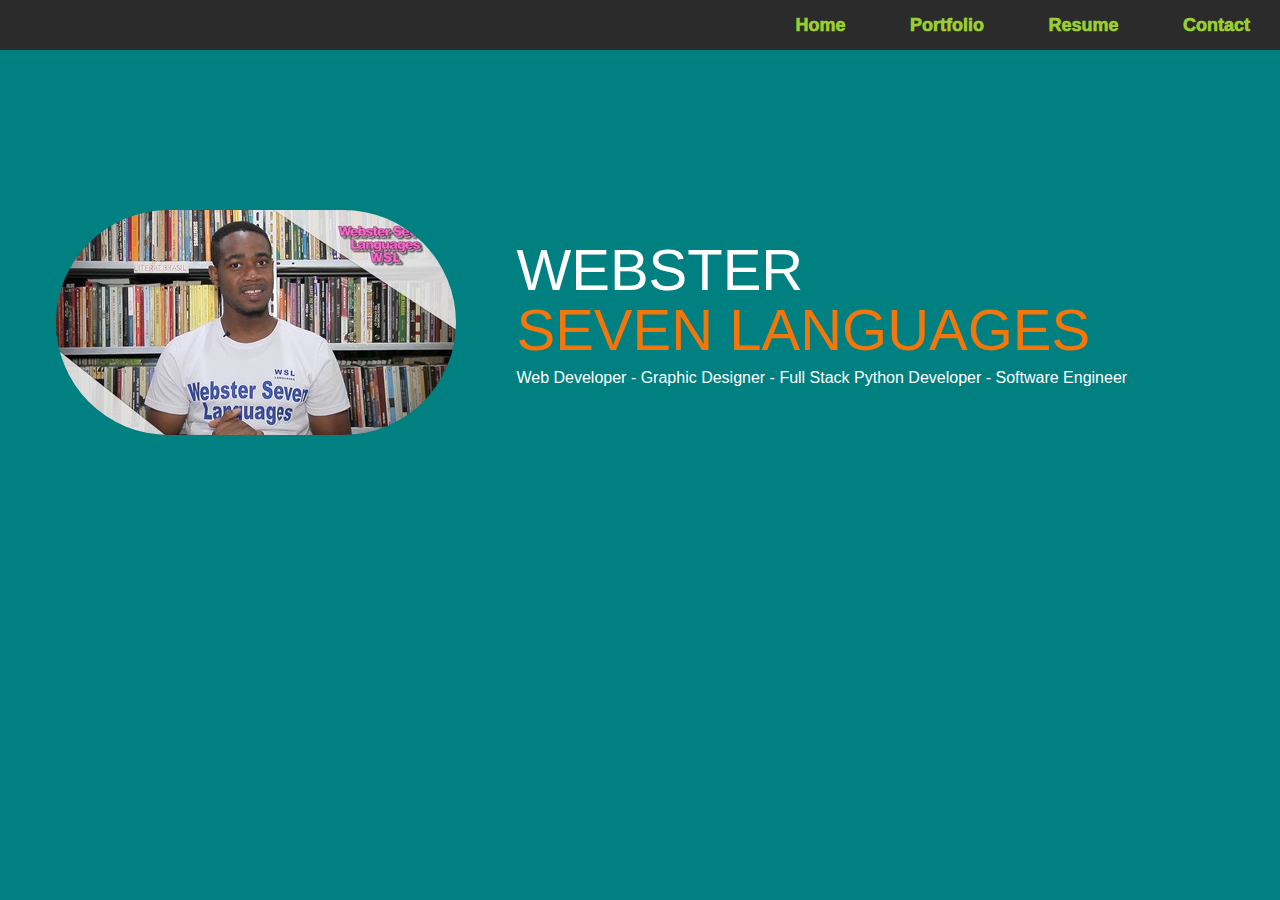
<file: index.html>
<!DOCTYPE html>

<html>

	<head>
		<title>Webster Fievre - Portfolio Online</title>

		<meta charset="utf-8">
		<link rel="stylesheet" href="css/styles.css">
		<link href="https://fonts.googleapis.com/css?family=Montserrat:100,400" rel="stylesheet">
		<script type="text/javascript" src="js/scripts.js"></script>

	</head>


	<body>

			 <div id="navigation" class="navigation ">
				<ul>
					<li><a href="index.html">Home</a></li>
					<li><a href="Portfolio.html">Portfolio</a></li>
					<li><a href="curriculo.html">Resume</a></li>
					<li><a href="contato.html">Contact</a></li>
					<li id="threeline-icon" class="threeline-icon" onclick="openNav()">&#9776;</li>  <!-- &#9776 three line entity html -->
				</ul>
			 </div>

			   	<div class="capa">
					<div class="profile-pic">
						<img src="img/webster-profile.jpg" alt="Foto de Webster">
					</div>

					<div class="profile-title">

						<h1>Webster <span>Seven Languages</span></h1> <!--span é como igual a br porem ocupa uma linha so no quebra a linha igaul a br -->
						<h2> Web Developer - Graphic Designer - Full Stack Python Developer - Software Engineer </h2>
					</div>

				</div>	

	</body>

</html>
</file>
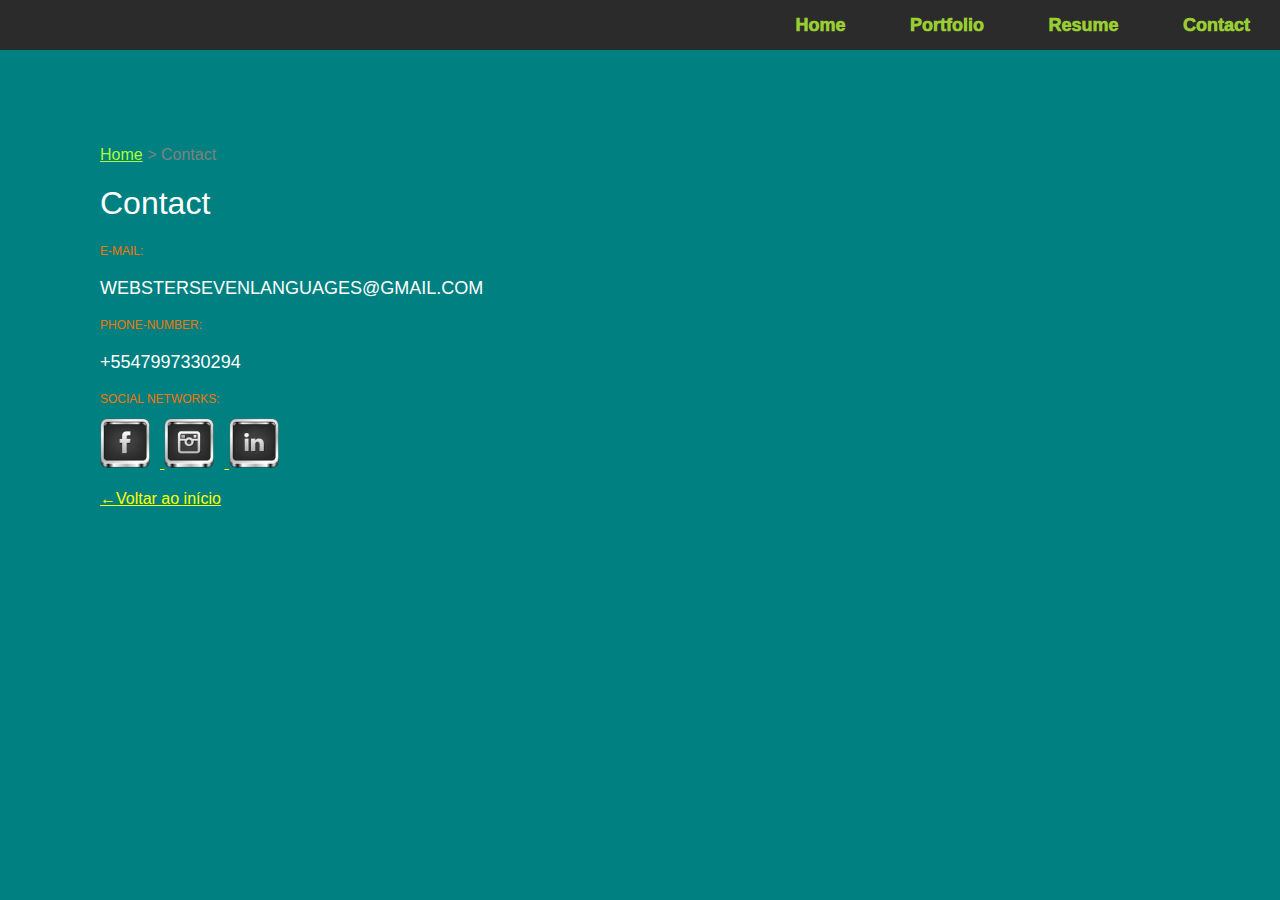
<file: contato.html>
<!DOCTYPE html>

<html>

	<head>
		<title>Contato - Webster Fievre </title>

		<meta charset="utf-8">
		<link rel="stylesheet" href="css/styles.css">
		<link href="https://fonts.googleapis.com/css?family=Montserrat:100,400" rel="stylesheet">
		<script type="text/javascript" src="js/scripts.js"></script>

	</head>


	<body>

		 	 <div id="navigation" class="navigation ">
				<ul>
					<li><a href="index.html">Home</a></li>
					<li><a href="Portfolio.html">Portfolio</a></li>
					<li><a href="curriculo.html">Resume</a></li>
					<li><a href="contato.html">Contact</a></li>
					<li id="threeline-icon" class="threeline-icon" onclick="openNav()">&#9776;</li>  <!-- &#9776 three line entity html -->
				</ul>
			 </div>

			<div class="main"> 
				
				
				<ul class="caminho">
					<li><a href="index.html">Home</a></li>
					<li>></li>
					<li>Contact</li>
				</ul>

				<h1>Contact</h1>
			

				<h3>E-mail:</h3>
				<p>webstersevenlanguages@gmail.com</p>

				<h3>Phone-Number:</h3>
				<p>+5547997330294</p>

				<h3>Social networks:</h3>
				<a href="https://www.facebook.com/Webster-Seven-Languages-119082446155524"target="_blank"><img class="social-img" src="img/facebook.png" alt="Link para o facebook">
				<a href="https://www.instagram.com/webster_seven_languages/" target="_blank"><img class="social-img" src="img/instagram.png" alt="Link para o facebook">
				<a href="https://www.linkedin.com/in/webster-seven-languages-41365b242/" target="_blank"><img class="social-img" src="img/linkdin.png" alt="Link para o facebook">
						<br><br>
				<a class="back-link" href="index.html">&larr;Voltar ao início<a>

			</div>			

	</body>

</html>
</file>
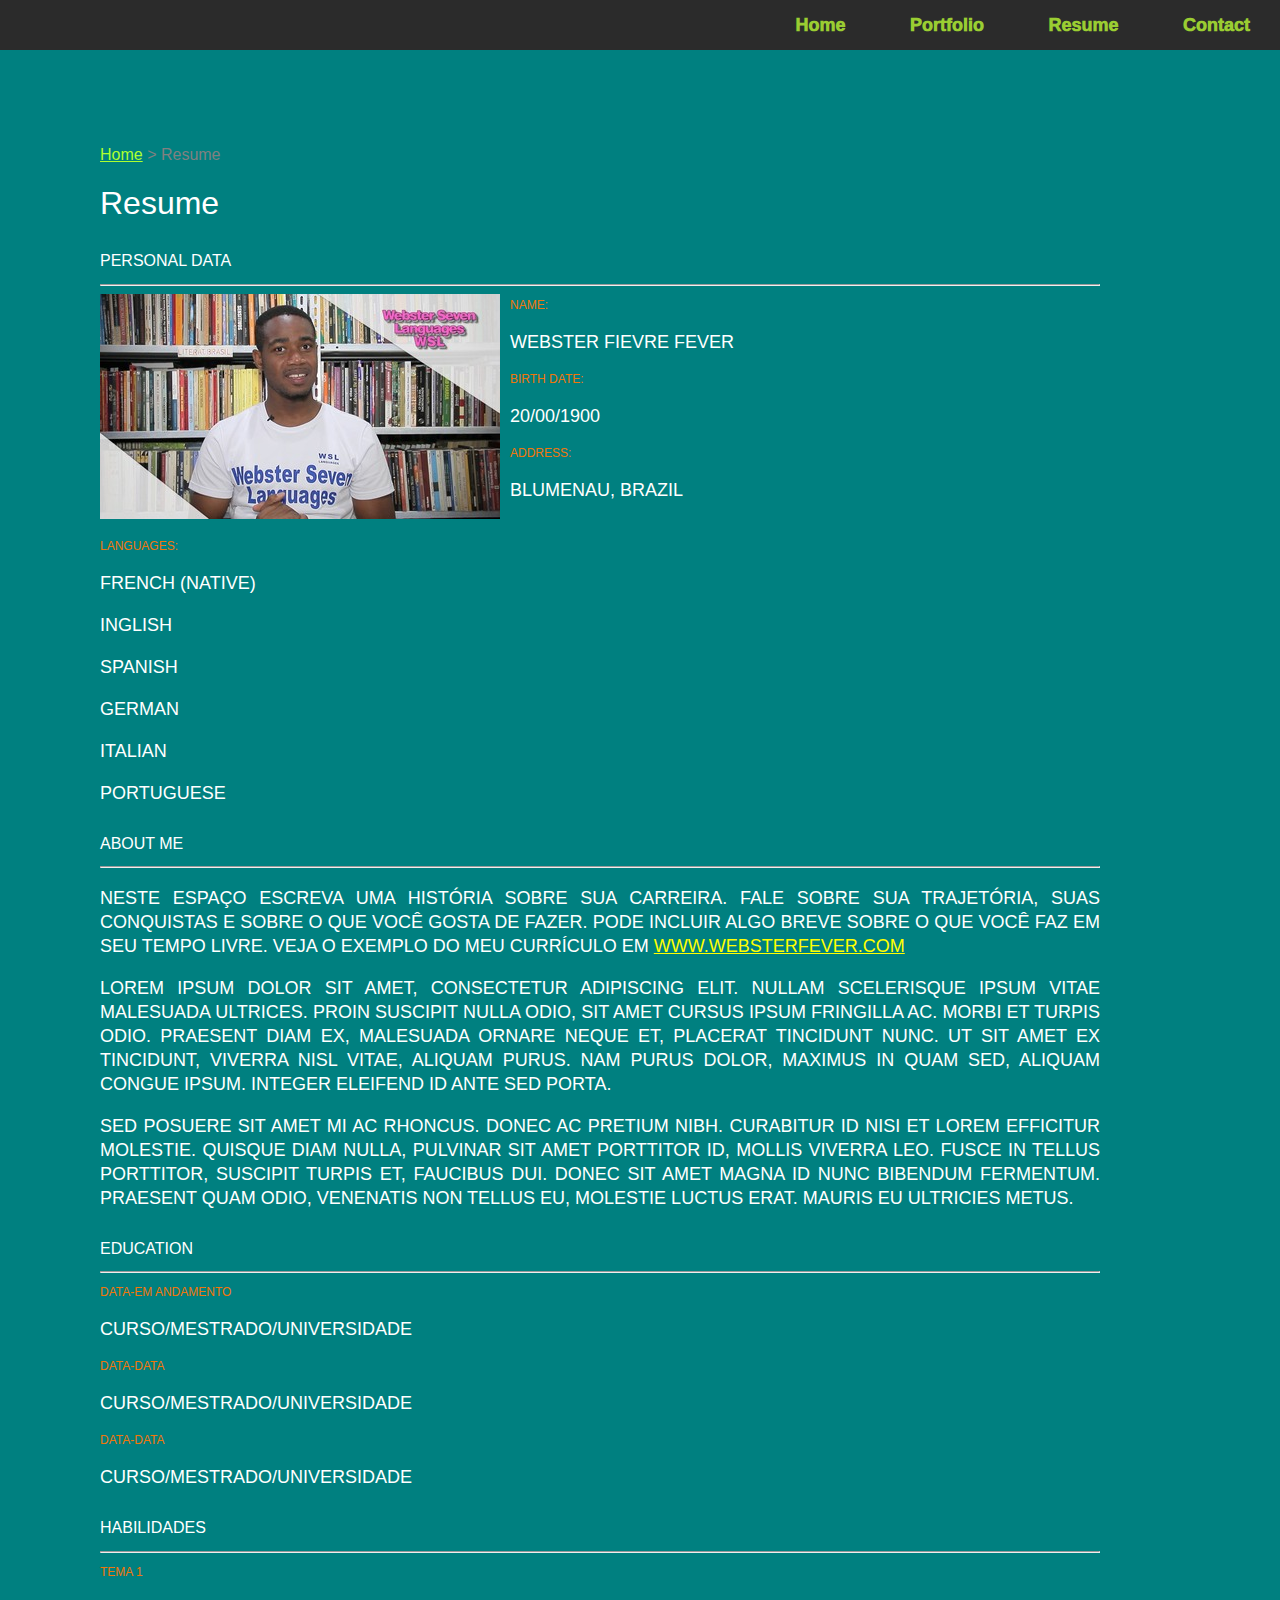
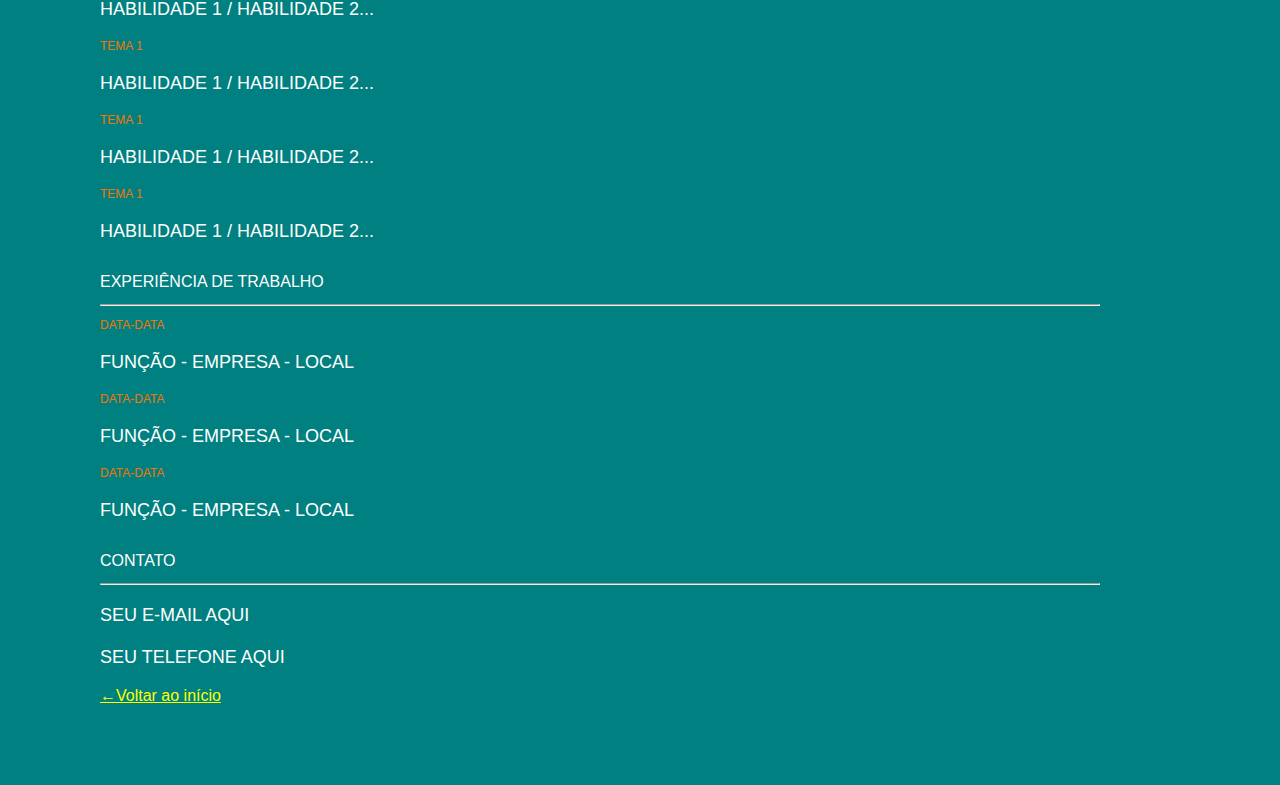
<file: curriculo.html>
<!DOCTYPE html>

<html>

	<head>
		<title>Resume - Webster Fievre Fever</title>

		<meta charset="utf-8">
		<link rel="stylesheet" href="css/styles.css">
		<link href="https://fonts.googleapis.com/css?family=Montserrat:100,400" rel="stylesheet">
		<script type="text/javascript" src="js/scripts.js"></script>

	</head>


	<body>
	 <div id="navigation" class="navigation ">
				<ul>
					<li><a href="index.html">Home</a></li>
					<li><a href="Portfolio.html">Portfolio</a></li>
					<li><a href="curriculo.html">Resume</a></li>
					<li><a href="contato.html">Contact</a></li>
					<li id="threeline-icon" class="threeline-icon" onclick="openNav()">&#9776;</li>  <!-- &#9776 three line entity html -->
				</ul>
			 </div>
			<div class="main">
								
				<ul class="caminho">
					<li><a href="index.html">Home</a></li>
					<li>></li>
					<li>Resume</li>
				</ul>

				<h1>Resume</h1>

					
					<h2>Personal data</h2>
					<hr> <!--para colocar um traco-->

						<img class="cv-pic" src="img/webster-profile.jpg" alt="Foto de Webster">
						<h3>Name:</h3>

							<p>Webster Fievre Fever</p>

						<h3>Birth date:</h3>

							<p>20/00/1900</p>

						<h3>Address:</h3>

							<p>Blumenau, Brazil</p>

						<h3 style="clear: left">Languages:</h3>   <!--caso o idioma esteja do lado da imagem subindo do lado e a gente quer colocar ele embaixo para tirar o efeito do float nela -->

							<p>French (Native)</p>
							<p>Inglish</p>
							<p>Spanish</p>
							<p>German</p>
							<p>Italian</p>
							<p>Portuguese</p>
							
					
					<h2>About me</h2>
					<hr>
							<p>Neste espaço escreva uma história sobre sua carreira. Fale sobre sua trajetória, suas conquistas e sobre o que você gosta de fazer. Pode incluir algo breve sobre o que você faz em seu tempo livre. Veja o exemplo do meu currículo em <a href="http://www.websterfever.com" target="_blank">www.websterfever.com</a></p>

							<p>Lorem ipsum dolor sit amet, consectetur adipiscing elit. Nullam scelerisque ipsum vitae malesuada ultrices. Proin suscipit nulla odio, sit amet cursus ipsum fringilla ac. Morbi et turpis odio. Praesent diam ex, malesuada ornare neque et, placerat tincidunt nunc. Ut sit amet ex tincidunt, viverra nisl vitae, aliquam purus. Nam purus dolor, maximus in quam sed, aliquam congue ipsum. Integer eleifend id ante sed porta.</p>

							<p>Sed posuere sit amet mi ac rhoncus. Donec ac pretium nibh. Curabitur id nisi et lorem efficitur molestie. Quisque diam nulla, pulvinar sit amet porttitor id, mollis viverra leo. Fusce in tellus porttitor, suscipit turpis et, faucibus dui. Donec sit amet magna id nunc bibendum fermentum. Praesent quam odio, venenatis non tellus eu, molestie luctus erat. Mauris eu ultricies metus.</p>

					
					<h2>Education</h2>
					<hr>
						<h3>data-Em andamento</h3>

							<p>Curso/Mestrado/Universidade</p>

						<h3>data-data</h3>

							<p>Curso/Mestrado/Universidade</p>

						<h3>data-data</h3>

							<p>Curso/Mestrado/Universidade</p>

					
					<h2>Habilidades</h2>
					<hr>
						<h3>Tema 1</h3>

							<p>Habilidade 1 / Habilidade 2...</p>

						<h3>Tema 1</h3>

							<p>Habilidade 1 / Habilidade 2...</p>

						<h3>Tema 1</h3>

							<p>Habilidade 1 / Habilidade 2...</p>

						<h3>Tema 1</h3>

							<p>Habilidade 1 / Habilidade 2...</p>

					
					<h2>Experiência de Trabalho</h2>
					<hr>
						<h3>data-data</h3>

							<p>Função - empresa - local</p>

						<h3>data-data</h3>

							<p>Função - empresa - local</p>

						<h3>data-data</h3>

							<p>Função - empresa - local</p>
						


					<h2>Contato</h2>
					<hr>
							<p>seu e-mail aqui</p>
							<p>seu telefone aqui</p>


				<a class="back-link" href="index.html">&larr;Voltar ao início<a>


			</div>		

	</body>

</html>
</file>
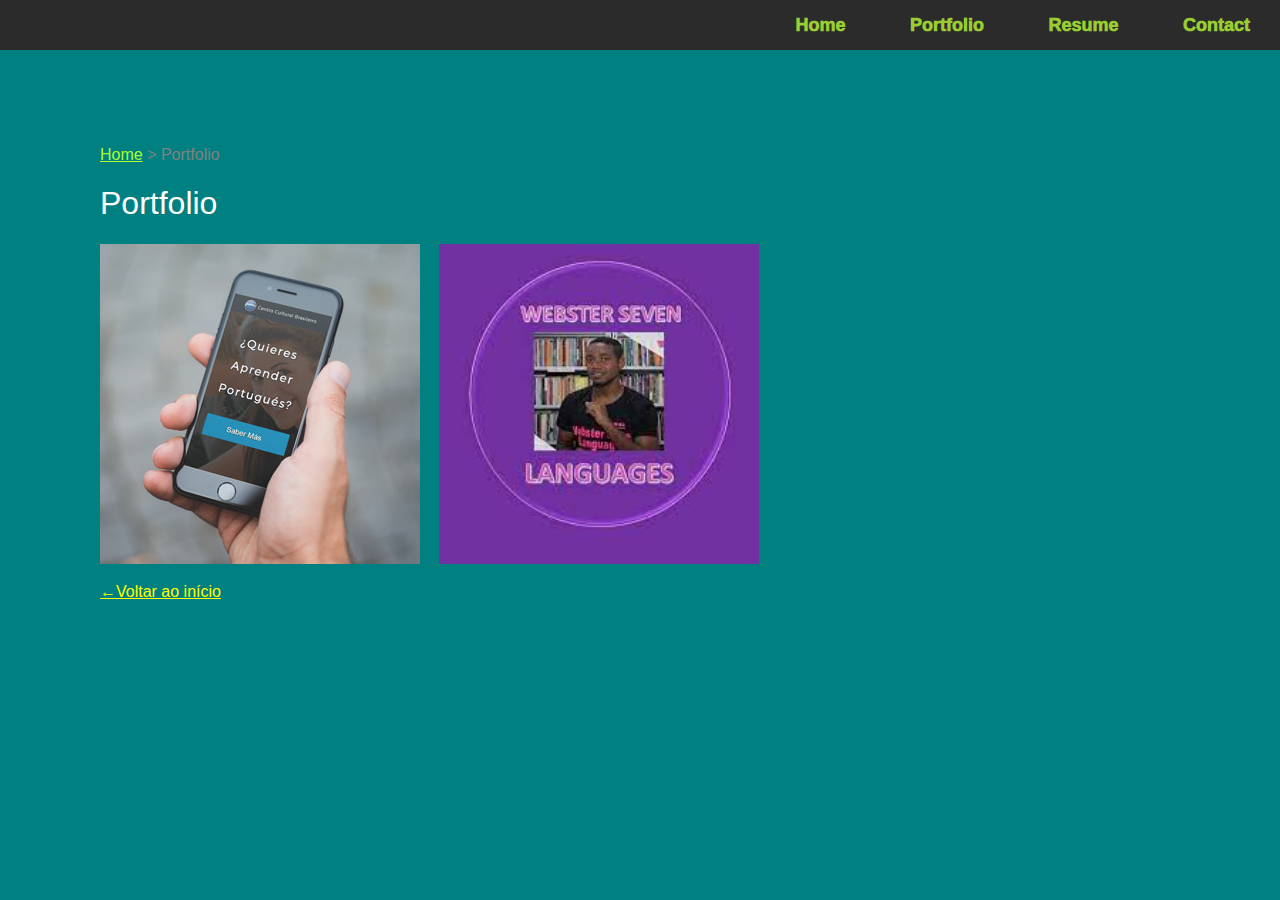
<file: portfolio.html>
<!DOCTYPE html>

<html>

	<head>
		<title>Portfolio - Webster Fever</title>

		<meta charset="utf-8">
		<link rel="stylesheet" href="css/styles.css">
		<link href="https://fonts.googleapis.com/css?family=Montserrat:100,400" rel="stylesheet">
		<script type="text/javascript" src="js/scripts.js"></script>


	</head>


	<body>
	 <div id="navigation" class="navigation ">
				<ul>
					<li><a href="index.html">Home</a></li>
					<li><a href="Portfolio.html">Portfolio</a></li>
					<li><a href="curriculo.html">Resume</a></li>
					<li><a href="contato.html">Contact</a></li>
					<li id="threeline-icon" class="threeline-icon" onclick="openNav()">&#9776;</li>  <!-- &#9776 three line entity html -->
				</ul>
			 </div>
						
			<div class="main">
				
				
				<ul class="caminho">
					<li><a href="index.html">Home</a></li>
					<li>></li>
					<li>Portfolio</li>
				</ul>

				<h1>Portfolio</h1>


				<div style="background-image: url('img/ccb.jpg')" class="miniatura">
						<a href="webdesign-ccb.html">
				<div class="blackbox">
					<div class="blackbox-text">
						<h1>Webster Seven Languages</h1>
						<h2>Aula de português</h2>
					</div>
				</div>
				</a>	
				</div>
				

				
				<div style="background-image: url('img/download.jpg')" class="miniatura">
					<a href="webdesign-psp.html">
					<div class="blackbox">
						<div class="blackbox-text">
						<h1>Webster Seven Languages</h1>
						<h2>Aula de TI</h2>
					</div>
					</div>
					</a>	
				</div>

			    
			    <br>

				<a class="back-link" href="index.html">&larr;Voltar ao início<a>


			</div>	

			

	</body>

</html>
</file>
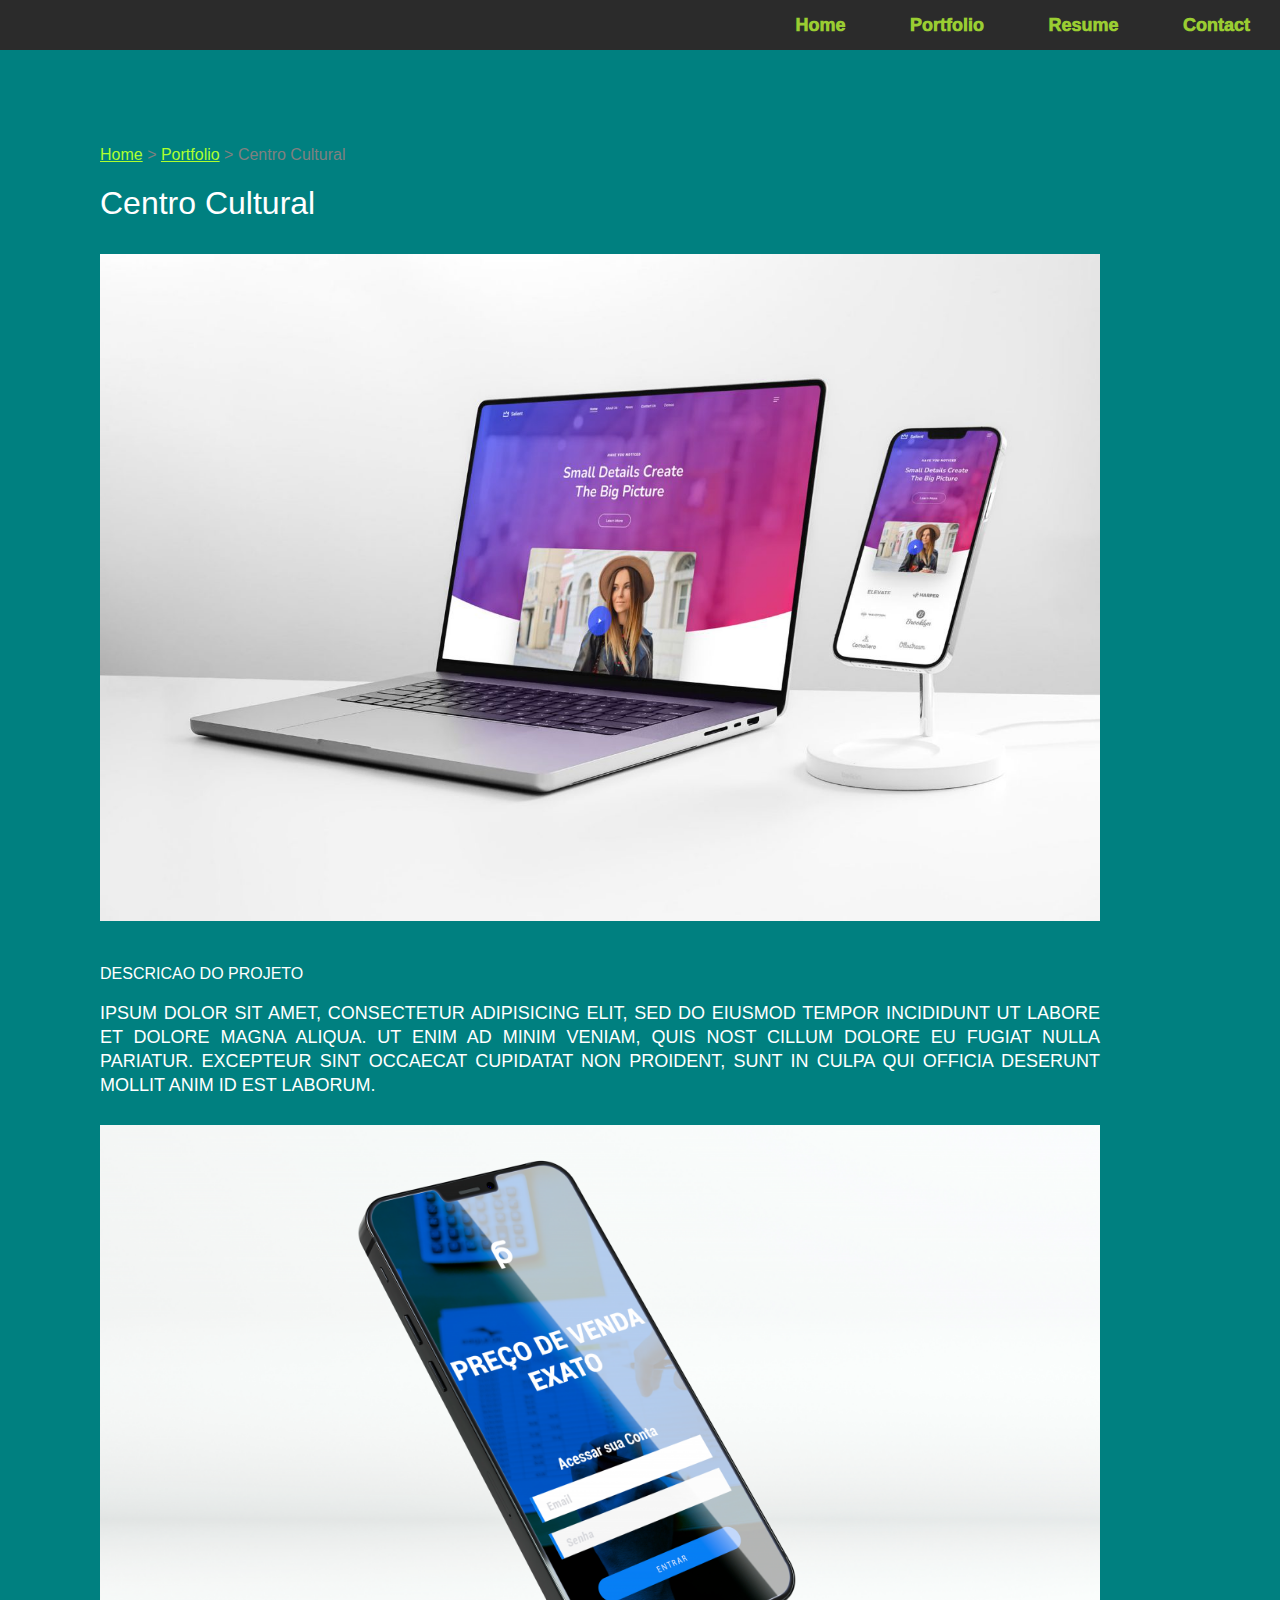
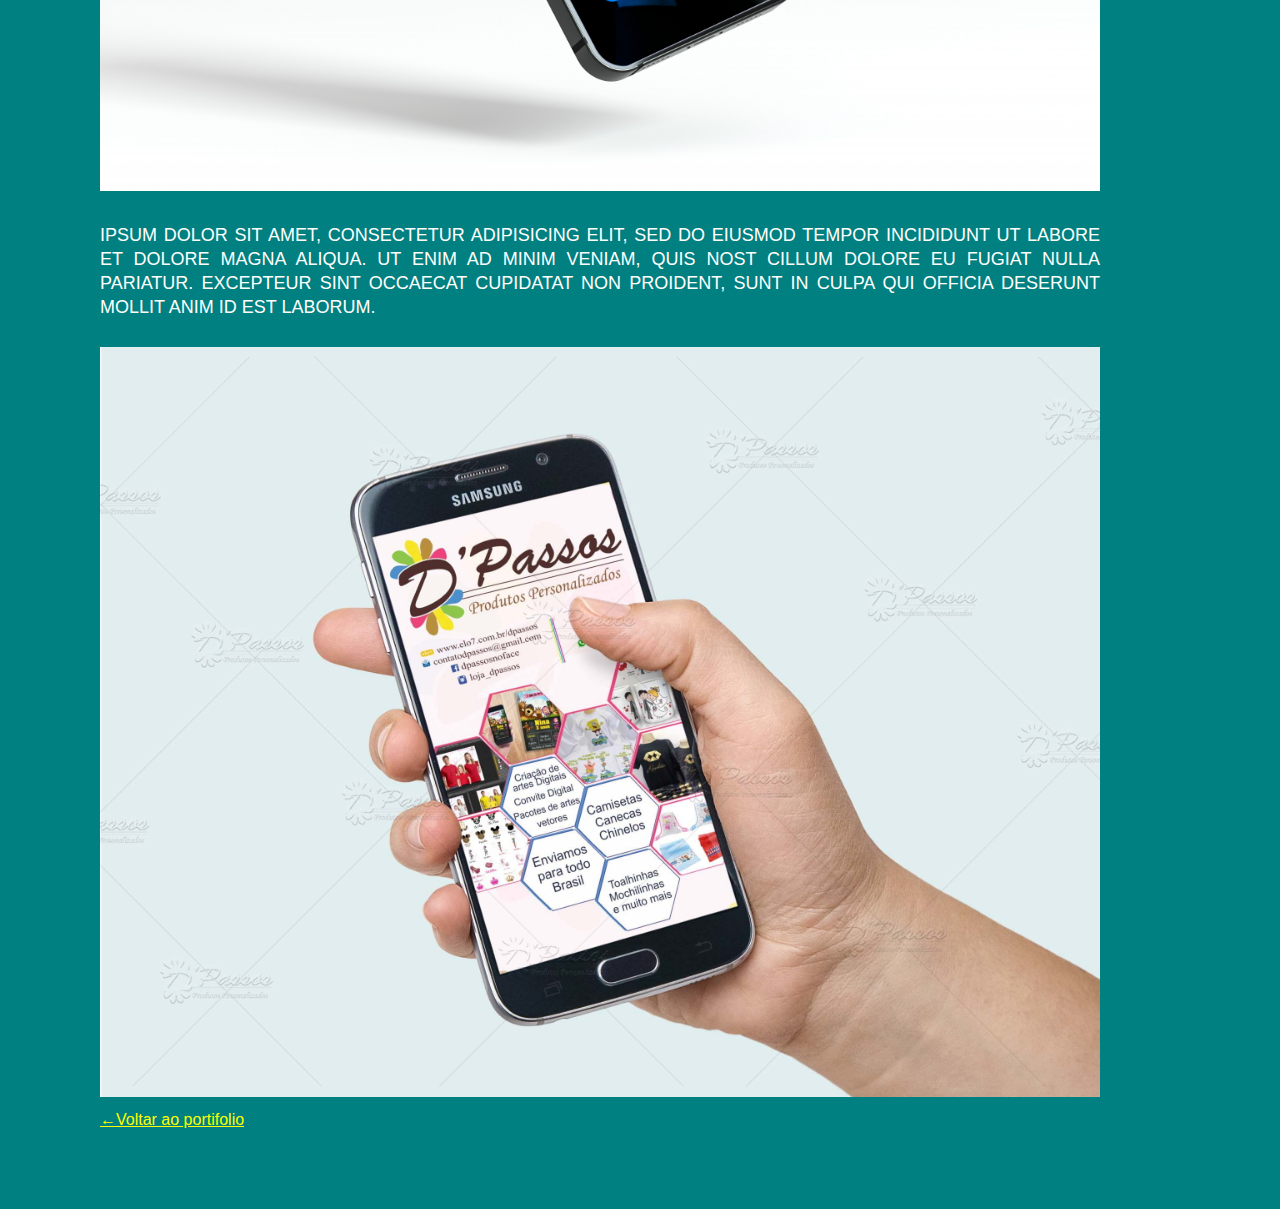
<file: webdesign-ccb.html>
<!DOCTYPE html>

<html>

	<head>
		<title>Trabalhos Webdesign - Webster Fever</title>

		<meta charset="utf-8">
		<link rel="stylesheet" href="css/styles.css">
		<link href="https://fonts.googleapis.com/css?family=Montserrat:100,400" rel="stylesheet">
		<script type="text/javascript" src="js/scripts.js"></script>


	</head>


	<body>

					 <div id="navigation" class="navigation ">
				<ul>
					<li><a href="index.html">Home</a></li>
					<li><a href="Portfolio.html">Portfolio</a></li>
					<li><a href="curriculo.html">Resume</a></li>
					<li><a href="contato.html">Contact</a></li>
					<li id="threeline-icon" class="threeline-icon" onclick="openNav()">&#9776;</li>  <!-- &#9776 three line entity html -->
				</ul>
			 </div>
						
			<div class="main">
				
				
				<ul class="caminho">
					<li><a href="index.html">Home</a></li>
					<li>></li>
					<li><a href="Portfolio.html">Portfolio</a></li>
					<li>></li>
					<li>Centro Cultural</li>
				</ul>

				<h1>Centro Cultural</h1>


				<img class="foto-trabalhos" src="img/trabalho/ccb1.jpg" alt="site CCB">

				<h2>Descricao do projeto</h2>

				<p> ipsum dolor sit amet, consectetur adipisicing elit, sed do eiusmod
				tempor incididunt ut labore et dolore magna aliqua. Ut enim ad minim veniam,
				quis nost

				cillum dolore eu fugiat nulla pariatur. Excepteur sint occaecat cupidatat non
				proident, sunt in culpa qui officia deserunt mollit anim id est laborum.</p>

				<img class="foto-trabalhos" src="img/trabalho/ccb2.png" alt="site CCB">


				<p> ipsum dolor sit amet, consectetur adipisicing elit, sed do eiusmod
				tempor incididunt ut labore et dolore magna aliqua. Ut enim ad minim veniam,
				quis nost

				cillum dolore eu fugiat nulla pariatur. Excepteur sint occaecat cupidatat non
				proident, sunt in culpa qui officia deserunt mollit anim id est laborum.</p>

				<img class="foto-trabalhos" src="img/trabalho/ccb3.jpg" alt="site CCB">
			    
			    <br>

				<a class="back-link" href="Portfolio.html">&larr;Voltar ao portifolio<a>


			</div>	

			

	</body>

</html>
</file>
<file: css/styles.css>
html, body{
	margin: 0px;
	padding: 0px;

}
body{
	background-color: teal;  /*#2b2b2b ;*/
	font-family:'Monrtserrat' , sans-serif ; /*font-family:"Courier New", monospace ;  significa se ele nao acha o courier new no computador ele vai usar qual quer fonte monespace ´e bom usar google font que tem muitas opcao atual */
}

.navigation{
	background-color: #2b2b2b;   /*podemos usar a cor rgb , somente pesquisar rgb vai aparecer no w3scool background-color: rgb(65,1,0); se botamos no google e coloca #99999 vai aparecer color para escolher.. o podemos usar color generator */
	color: white;
	height: 50px;

	animation-name: navegacao;
	animation-duration: 4s;
}

.navigation ul{
	margin-top: 0;   /* quando ja é 0 nem precisa colocar px */
	list-style: none; /* o none tira os marcadores*/ 
	padding-left: 0;
	text-align: right;
	height: 50px;

}

.navigation li{
	display: inline-block ;  /*o display permite todo que est na lista fica na mesma linha porque ele é  inline-block  se a gente quer que va para baixo tem que colocar ele como block*/
	padding-left: 30px ;   /* o padding left permite espaso a a esquerda e right a direita */
	padding-right: 30px;
	line-height: 50px;
	font-size: 18px;
	font-weight:1000;

}

.navigation a{

	color: yellowgreen;
	text-decoration: none;
	
}

.navigation a:hover {
	color: #f27609;

}

.navigation li.threeline-icon {
	display: none;
}

.capa{
	color: white;
}

.capa span {
	color: #f27609;
	display: block;
}

.capa div {
	display: inline-block ;
	height: 650px;
}

.profile-pic{
	width: 40%;
	text-align: center ;

}

.profile-pic img{
	width: 400px;
	border-radius: 400px;
	margin-top: 160px ;

	animation-name: profile-capa;
	animation-duration: 2s;

}

.profile-title{
	vertical-align: top;
	width: 59%;  /*se colocamos aqui como 60 px vamos precisar declarar font-size: 0px; no body por isso vamos colocar como 50px e apagar font size no body*/


	animation-name: titulo-capa;
	animation-duration: 2s;
}

.profile-title h1{
	text-transform: uppercase; /* assim vou deixar todoas as letras majuscula */
	font-size: 58px;
	margin-top: 190px;
	font-weight: 400;
	line-height: 60px; /* espaco entre as linhas */

}

.profile-title h2{
	font-size: 16px;
	font-weight: 100;
	margin-top: -30px;
}

.main h1 { 

	color: white;
	font-weight: normal;
 }

 .main h2 { 

	color: white;
	font-size: 16px;
	text-transform: uppercase;
	font-weight: normal;
	margin-top: 30px;
 }

 .main{
 	padding: 80px 180px 80px 100px;   /*significa isso na ordem padding-top: 80px ;, padding-right: 180px;padding-bottom:80px ;padding-left: 100px; se eu coloco somente padding com 3 valores vai ainda seguir a ordem porem se eu coloco dois valores vai ser pra cima e para baixo somente, se colocarmos somente uma valor para padding entao vai ser definido para os 4 */
	
	animation-name: conteudo;
	animation-duration: 2s;
 }

 .cv-pic{
 	float: left;  /*float faz que as informacaoes abaixo da imagem vem ao lado dela */
 	width: 400px;
 	margin-right: 10px;
 	margin-bottom: 20px;

 }

  .main h3 { 

	color: #f27609;
	font-size: 12px;
	text-transform: uppercase;
	font-weight: normal;
	
 }

   .main p { 
	color: white;
	font-size: 18px;
	text-transform: uppercase;
	font-weight: 100;
	line-height: 24px;
	text-align: justify;  /*permite que todo o texto seja mesmo tamanho , normal todo igual igual no word*/
 }

 .caminho {

 	list-style: none;
 	padding-left: 0;
 	color: grey;

 }

 .caminho Li{
 	display: inline-block;
 }

 .caminho a {
 	color: greenyellow;
 }

.inicio{
	color: yellow;
}

body a{
	color: yellow;
}

.social-img{
	width: 50px;
	margin-right: 10px;
}

.miniatura{
	width: 320px;
	height: 320px;
	/*background-image: url("../img/ccb.jpg"); os .. sgnifica voltar uma pasta */
	display: inline-block;
	margin-right: 15px;
	margin-bottom: 15px;
	background-repeat: no-repeat;  /*quando a imagem é pequena podemos colocar essa opcao para no repetir a imagem*/
	background-size: contain; /*este permite a imagem pega o espaco total.*/
	overflow: hidden; /* este eu acrencetei no final no portfolio para ajustar a imagem que se relaciona com blackbox*/
}

.miniatura a {
	text-decoration: none;

}
 
 .blackbox{
 	width: 100%;
 	height: 100%;
 	background-color: black;
  opacity: 0;
  padding-top: 120px ;
  transition: 1s;

 }

 .blackbox:hover{
  opacity: 0.5;
  transition: 1s; /* tempo que demora para ver o titulo do trabalho com o efeito do hover*/
 }

 .blackbox-text{
 	text-align: center;
 }

.blackbox-text h1{
	font-size: 16px;
	color: #f27609;
	text-transform: uppercase;
	margin-top: 0px;

}

.blackbox-text h2{
	text-transform: none;
	font-weight: 100;
	margin-top: 0px;
	
}

.foto-trabalhos{
	width: 100%;
	margin-bottom: 10px;
	margin-top: 10px;
}

@keyframes profile-capa{  /*animacao em css depois vamos na classe profif-pic para chamar a navegacao*/
	0%{opacity: 0; transform: translate(0px, 20px);}
	100%{opacity: 1;transform: translate(0px, 0px);}
}

@keyframes titulo-capa{  /*animacao em css depois vamos na classe profif-pic para chamar a navegacao*/
	0%{opacity: 0; transform: translate(0px, -20px);}
	100%{opacity: 1;transform: translate(0px, 0px);}
}

@keyframes conteudo{  /*animacao em css depois vamos na classe profif-pic para chamar a navegacao*/
	0%{opacity: 0; transform: translate(-20px, 0px);}
	100%{opacity: 1;transform: translate(0px, 0px);}
}



@keyframes navegacao{  /*animacao em css depois vamos na classe profif-pic para chamar a navegacao*/
	0%{opacity: 0; }
	100%{opacity: 1;}
}

@media (max-width: 1000px){
	.navigation li {
		display: none;

	}

	.navigation li.threeline-icon {
	display: inline-block;
}

	.navigation li.threeline-icon {
   color: #f27609;
   cursor: pointer;
}
.capa div {
	display: block ;
	height: auto;
}

.profile-pic{

	width: 100%;
    
}

.profile-pic img{
margin-top: 0;
max-width: 80%;

}

.profile-title{
	text-align: center;
	width: 100%;

}

.profile-title h1 {

	margin-top: 30px;
	font-size: 40px;
	margin-left: 20px;
	margin-right: 20px;
}

.profile-title h2 {

	margin-top: 20px;
	margin-left: 20px;
	margin-right: 20px;
}

	.main{
 	 padding: 10px 5px 40px 5px;   /*significa isso na ordem padding-top: 80px ;, padding-right: 180px;padding-bottom:80px ;padding-left: 100px; se eu coloco somente padding com 3 valores vai ainda seguir a ordem porem se eu coloco dois valores vai ser pra cima e para baixo somente, se colocarmos somente uma valor para padding entao vai ser definido para os 4 */
	 overflow-wrap: break-word;
	 word-wrap: break-word;
 }

 .main a{
 	 overflow-wrap: break-word;
	 word-wrap: break-word;

 }
 .main p{

 	text-align: left;
 	line-height: 30px;

 }

 .caminho li{
 	font-size: 12px;
 }

.cv-pic{
 	float: none;  /*float faz que as informacaoes abaixo da imagem vem ao lado dela */
 max-width: 100%;
 	
 }

 .miniatura{
 	max-width: 100%;
 	background-size: auto 100%;

 }

 .blackbox{
 	opacity: 0.8;

 }

 .menujs {
 	height: auto;

 }

 .menujs ul{
 	height: auto;
 	text-align: center;
 	padding-right: 15%;
 	padding-left: 15%;

 }

 .menujs li{

 	display: block;
 	border-bottom: solid grey 1px;
 	width: 100%;
 	padding: 0;

 }
}
</file>
